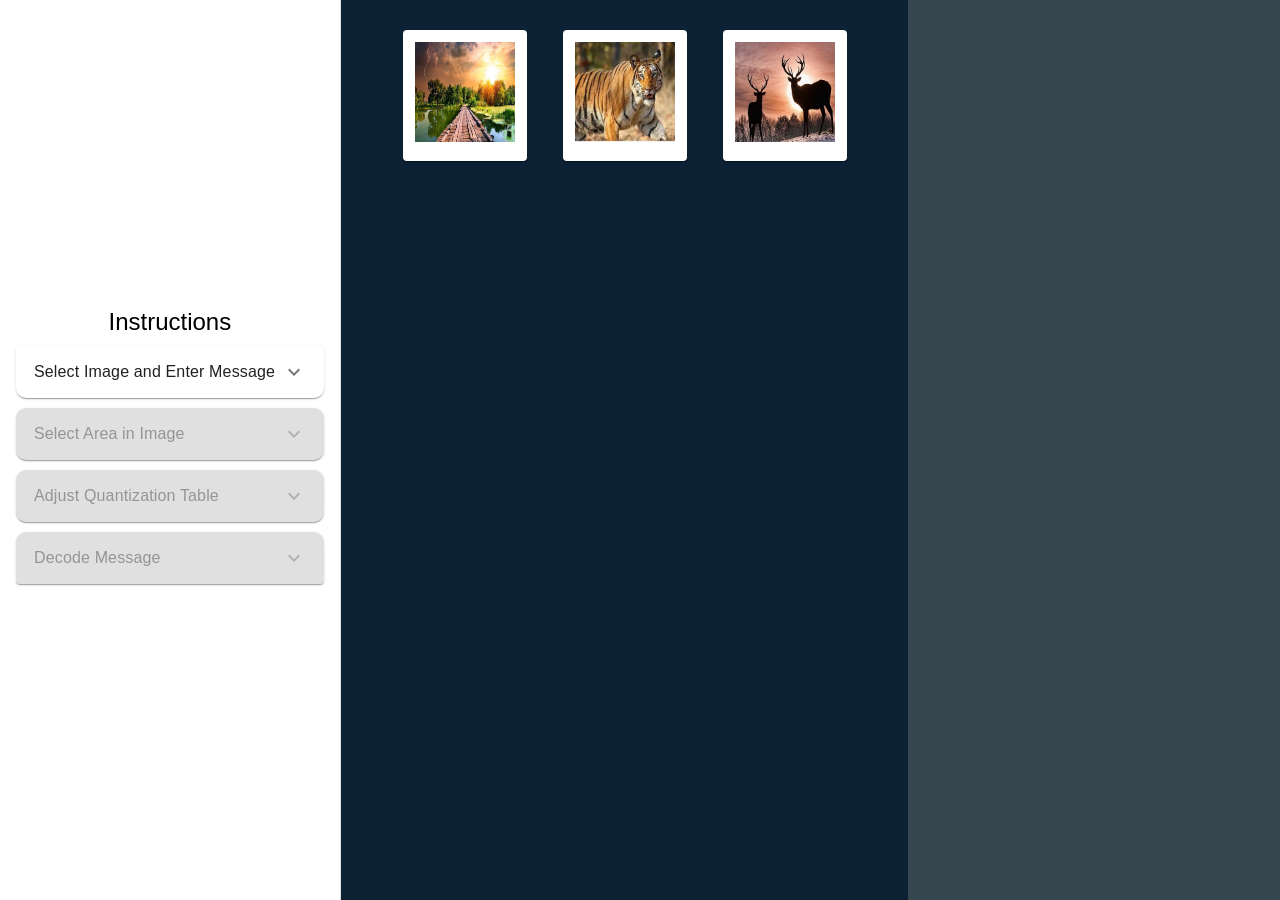
<file: simulation/index.html>
<!doctype html>
<html lang="en">
  <head>
    <meta charset="UTF-8" />
    <link rel="icon" type="image/svg+xml" href="/vite.svg" />
    <meta name="viewport" content="width=device-width, initial-scale=1.0" />
    <title>Vite + React</title>
    <script type="module" crossorigin src="js/index-Dhqvfcxn.js"></script>
    <link rel="stylesheet" crossorigin href="css/index-CTnmeRt1.css">
  </head>
  <body>
    <div id="root"></div>
  <script src="../assets/js/iframeResize.js"></script>
        
        </body>
</html>
</file>
<file: simulation/css/index-CTnmeRt1.css>
#root{width:100%;height:100vh}body{width:100%}*{box-sizing:border-box}.App{text-align:center;margin-top:20px}h1{font-size:24px;margin-bottom:20px}.image-gallery{display:flex;flex-wrap:wrap;justify-content:center;margin:"30px"}.image-container{margin:10px;cursor:pointer;transition:transform .3s ease}.image-container:hover{transform:scale(1.05)}.selected{border:2px solid #007bff}.secret-input{padding:10px;font-size:16px;margin-right:10px}.encode-button,.decode-button{margin-top:20px;padding:10px 20px;font-size:16px;background-color:#007bff;color:#fff;border:none;border-radius:5px;cursor:pointer;transition:background-color .3s ease}.encode-button:hover,.decode-button:hover{background-color:#0056b3}.playground-container{display:flex}@media (max-width: 768px){.playground-container{flex-direction:column}}body{margin:0;font-family:-apple-system,BlinkMacSystemFont,Segoe UI,Roboto,Oxygen,Ubuntu,Cantarell,Fira Sans,Droid Sans,Helvetica Neue,sans-serif;-webkit-font-smoothing:antialiased;-moz-osx-font-smoothing:grayscale}code{font-family:source-code-pro,Menlo,Monaco,Consolas,Courier New,monospace}
</file>
<file: experiment/simulation/css/index-CTnmeRt1.css>
#root{width:100%;height:100vh}body{width:100%}*{box-sizing:border-box}.App{text-align:center;margin-top:20px}h1{font-size:24px;margin-bottom:20px}.image-gallery{display:flex;flex-wrap:wrap;justify-content:center;margin:"30px"}.image-container{margin:10px;cursor:pointer;transition:transform .3s ease}.image-container:hover{transform:scale(1.05)}.selected{border:2px solid #007bff}.secret-input{padding:10px;font-size:16px;margin-right:10px}.encode-button,.decode-button{margin-top:20px;padding:10px 20px;font-size:16px;background-color:#007bff;color:#fff;border:none;border-radius:5px;cursor:pointer;transition:background-color .3s ease}.encode-button:hover,.decode-button:hover{background-color:#0056b3}.playground-container{display:flex}@media (max-width: 768px){.playground-container{flex-direction:column}}body{margin:0;font-family:-apple-system,BlinkMacSystemFont,Segoe UI,Roboto,Oxygen,Ubuntu,Cantarell,Fira Sans,Droid Sans,Helvetica Neue,sans-serif;-webkit-font-smoothing:antialiased;-moz-osx-font-smoothing:grayscale}code{font-family:source-code-pro,Menlo,Monaco,Consolas,Courier New,monospace}
</file>
